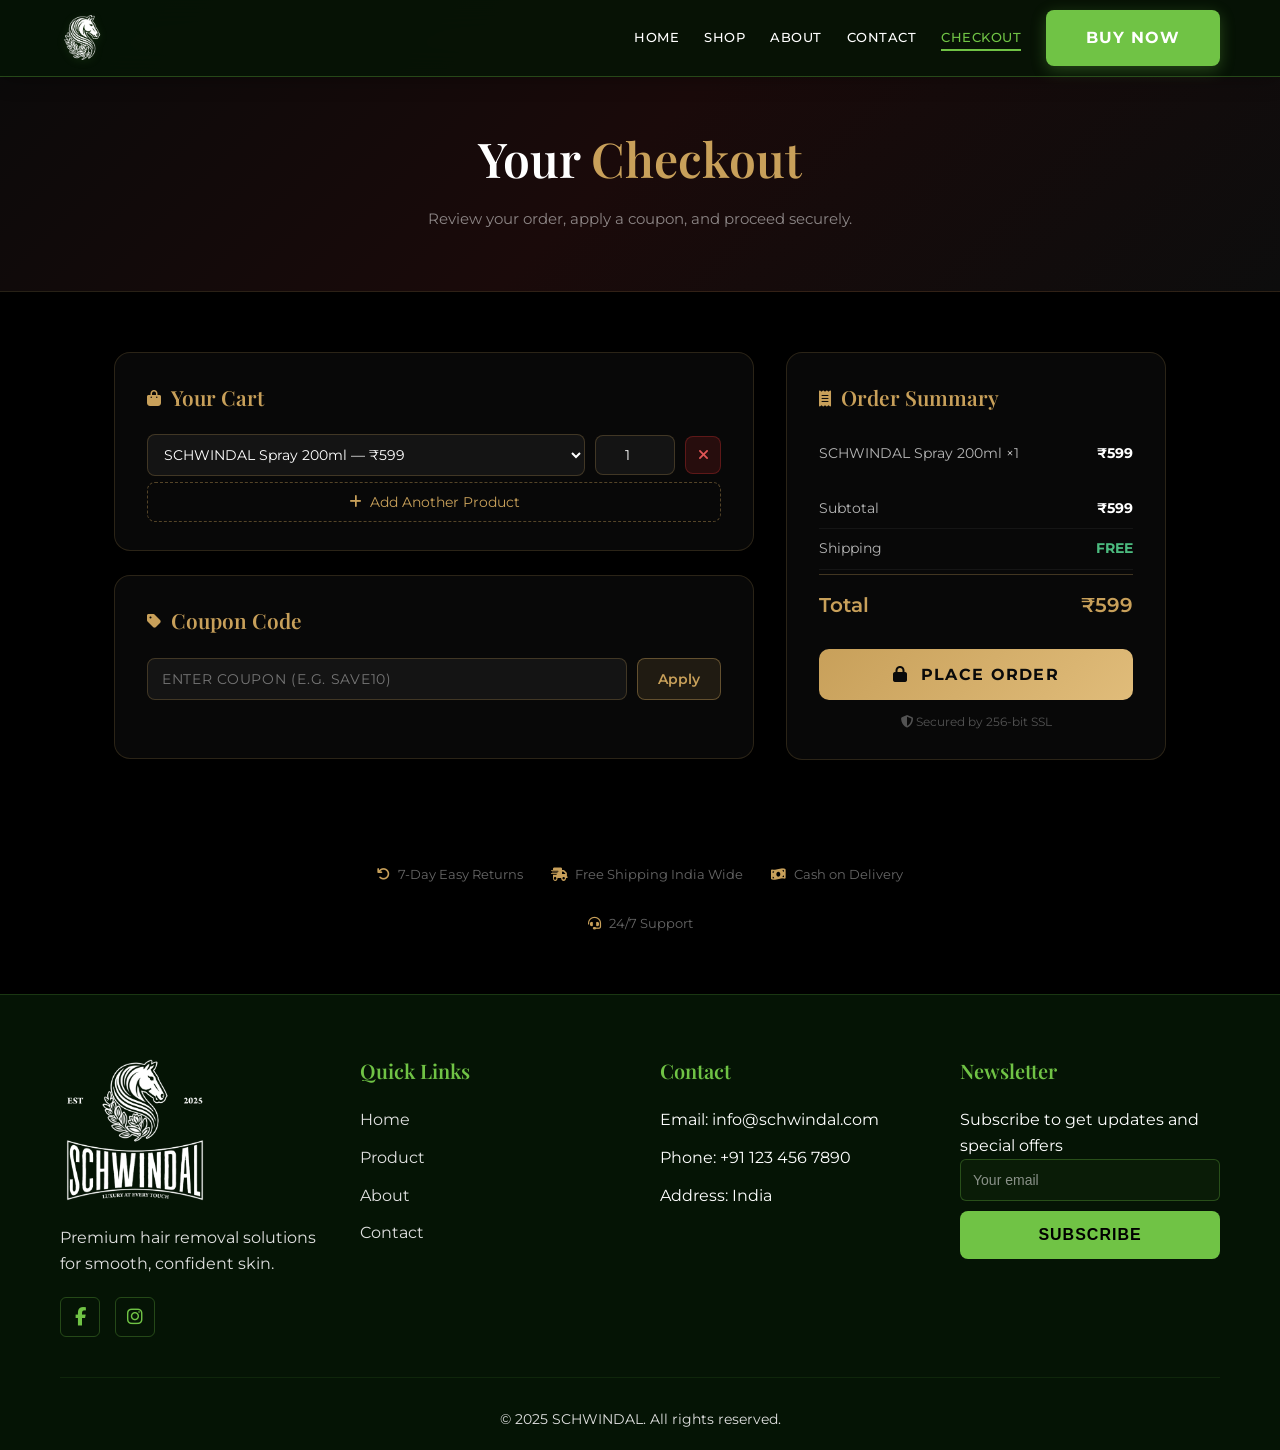
<file: checkout.html>
<!DOCTYPE html>
<html lang="en">
<head>
    <meta charset="UTF-8">
    <meta name="viewport" content="width=device-width, initial-scale=1.0">
    <title>SCHWINDAL | Checkout</title>
    <meta name="description" content="Complete your SCHWINDAL order securely. Review your cart, apply coupons, and place your order.">
    <link rel="preconnect" href="https://fonts.googleapis.com">
    <link rel="preconnect" href="https://fonts.gstatic.com" crossorigin>
    <link href="https://fonts.googleapis.com/css2?family=Playfair+Display:wght@400;600;700&family=Montserrat:wght@300;400;500;600;700&display=swap" rel="stylesheet">
    <link rel="stylesheet" href="https://cdnjs.cloudflare.com/ajax/libs/font-awesome/6.4.0/css/all.min.css">
    <link rel="stylesheet" href="styles.css">
    <style>
        /* ── Checkout Page Styles ── */
        .checkout-hero {
            background: linear-gradient(135deg, #0a0a0a 0%, #1a0a0a 50%, #0d0d0d 100%);
            padding: 120px 0 60px;
            text-align: center;
            border-bottom: 1px solid rgba(200,160,90,0.15);
        }
        .checkout-hero h1 {
            font-family: 'Playfair Display', serif;
            font-size: clamp(2rem, 4vw, 3rem);
            color: #fff;
            margin-bottom: 10px;
        }
        .checkout-hero h1 span { color: #c8a05a; }
        .checkout-hero p { color: rgba(255,255,255,0.5); font-size: 0.95rem; font-family: 'Montserrat', sans-serif; }

        .checkout-layout {
            display: grid;
            grid-template-columns: 1fr 380px;
            gap: 32px;
            max-width: 1100px;
            margin: 60px auto;
            padding: 0 24px;
        }
        @media (max-width: 860px) {
            .checkout-layout { grid-template-columns: 1fr; }
        }
        @media (max-width: 600px) {
            .checkout-hero { padding: 80px 15px 30px; }
            .checkout-hero h1 { font-size: 2rem; line-height: 1.2; }
            .checkout-layout { padding: 0 15px; margin: 15px auto; gap: 15px; }
            .co-card { padding: 20px 16px; margin-bottom: 12px; border-radius: 16px; }
            .co-card h2 { font-size: 1.15rem; margin-bottom: 15px; }
            .product-row { grid-template-columns: 1fr 65px 40px; gap: 8px; margin-bottom: 10px; }
            .product-row select, .product-row input[type="number"] { font-size: 0.85rem; padding: 12px 10px; height: 44px; border-radius: 10px; }
            .btn-remove { height: 44px; width: 40px; border-radius: 10px; }
            .btn-add-product { padding: 14px; font-size: 0.9rem; border-radius: 10px; margin-top: 10px; }
            .coupon-row { flex-direction: column; gap: 10px; }
            .coupon-row input { padding: 14px; font-size: 0.9rem; border-radius: 10px; text-align: center; }
            .btn-apply { width: 100%; padding: 14px; font-size: 0.95rem; border-radius: 10px; }
            .summary-line { font-size: 0.9rem; padding: 10px 0; }
            .summary-line.total { font-size: 1.1rem; padding-top: 16px; margin-top: 8px; }
            .btn-checkout { padding: 16px; font-size: 1rem; border-radius: 12px; margin-top: 24px; box-shadow: 0 4px 15px rgba(200,160,90,0.2); }
            .checkout-trust { padding: 25px 15px 40px; gap: 16px; flex-direction: column; align-items: flex-start; background: rgba(255,255,255,0.02); border-radius: 16px; margin: 0 15px 40px; }
            .trust-item { font-size: 0.9rem; gap: 12px; width: 100%; }
            .confirm-actions { flex-direction: column; gap: 12px; }
            .confirm-header { flex-direction: column; text-align: center; margin-bottom: 24px; }
            .confirm-icon { width: 60px; height: 60px; font-size: 1.5rem; margin: 0 auto; }
            .btn-amazon, .btn-new-order { width: 100%; justify-content: center; padding: 16px; border-radius: 12px; font-size: 0.95rem; }
        }

        /* ── Cards ── */
        .co-card {
            background: rgba(255,255,255,0.03);
            border: 1px solid rgba(200,160,90,0.18);
            border-radius: 16px;
            padding: 28px 32px;
            margin-bottom: 24px;
            backdrop-filter: blur(6px);
        }
        .co-card h2 {
            font-family: 'Playfair Display', serif;
            font-size: 1.3rem;
            color: #c8a05a;
            margin-bottom: 20px;
            display: flex;
            align-items: center;
            gap: 10px;
        }
        .co-card h2 i { font-size: 1rem; }

        /* ── Product Builder ── */
        .product-builder { display: flex; flex-direction: column; gap: 14px; }
        .product-row {
            display: grid;
            grid-template-columns: 1fr 80px 36px;
            gap: 10px;
            align-items: center;
        }
        .product-row select,
        .product-row input[type="number"] {
            background: rgba(255,255,255,0.05);
            border: 1px solid rgba(200,160,90,0.25);
            border-radius: 8px;
            color: #fff;
            font-family: 'Montserrat', sans-serif;
            font-size: 0.88rem;
            padding: 10px 12px;
            outline: none;
            transition: border-color .25s;
        }
        .product-row select:focus,
        .product-row input[type="number"]:focus { border-color: #c8a05a; }
        .product-row input[type="number"] { text-align: center; }
        .btn-remove {
            background: rgba(220,50,50,0.15);
            border: 1px solid rgba(220,50,50,0.3);
            border-radius: 8px;
            color: #e05555;
            cursor: pointer;
            font-size: 0.9rem;
            height: 38px;
            transition: background .2s;
        }
        .btn-remove:hover { background: rgba(220,50,50,0.3); }

        .btn-add-product {
            background: transparent;
            border: 1px dashed rgba(200,160,90,0.4);
            border-radius: 8px;
            color: #c8a05a;
            cursor: pointer;
            font-family: 'Montserrat', sans-serif;
            font-size: 0.88rem;
            padding: 10px;
            width: 100%;
            transition: background .2s;
            margin-top: 6px;
        }
        .btn-add-product:hover { background: rgba(200,160,90,0.08); }

        /* ── Coupon ── */
        .coupon-row { display: flex; gap: 10px; }
        .coupon-row input {
            flex: 1;
            background: rgba(255,255,255,0.05);
            border: 1px solid rgba(200,160,90,0.25);
            border-radius: 8px;
            color: #fff;
            font-family: 'Montserrat', sans-serif;
            font-size: 0.9rem;
            padding: 11px 14px;
            outline: none;
            text-transform: uppercase;
            letter-spacing: 0.05em;
            transition: border-color .25s;
        }
        .coupon-row input:focus { border-color: #c8a05a; }
        .btn-apply {
            background: rgba(200,160,90,0.12);
            border: 1px solid rgba(200,160,90,0.4);
            border-radius: 8px;
            color: #c8a05a;
            cursor: pointer;
            font-family: 'Montserrat', sans-serif;
            font-size: 0.88rem;
            font-weight: 600;
            padding: 11px 20px;
            transition: background .2s, transform .15s;
            white-space: nowrap;
        }
        .btn-apply:hover { background: rgba(200,160,90,0.22); transform: translateY(-1px); }
        .coupon-status {
            margin-top: 10px;
            font-family: 'Montserrat', sans-serif;
            font-size: 0.85rem;
            min-height: 20px;
            transition: all .3s;
        }
        .coupon-status.valid { color: #4cbb7f; }
        .coupon-status.invalid { color: #e05555; }

        /* ── Order Summary ── */
        .summary-card { position: sticky; top: 100px; }
        .summary-line {
            display: flex;
            justify-content: space-between;
            align-items: center;
            font-family: 'Montserrat', sans-serif;
            font-size: 0.9rem;
            color: rgba(255,255,255,0.7);
            padding: 8px 0;
            border-bottom: 1px solid rgba(255,255,255,0.05);
        }
        .summary-line:last-of-type { border-bottom: none; }
        .summary-line strong { color: #fff; }
        .summary-line.total {
            font-size: 1.1rem;
            color: #fff;
            font-weight: 600;
            padding-top: 14px;
            margin-top: 4px;
            border-top: 1px solid rgba(200,160,90,0.3);
        }
        .summary-line.total span { color: #c8a05a; font-size: 1.25rem; }
        .summary-line.discount span { color: #4cbb7f; }

        .summary-items {
            display: flex;
            flex-direction: column;
            gap: 0;
            margin-bottom: 16px;
        }
        .summary-empty {
            text-align: center;
            color: rgba(255,255,255,0.3);
            font-family: 'Montserrat', sans-serif;
            font-size: 0.88rem;
            padding: 20px 0;
        }

        /* ── Checkout Button ── */
        .btn-checkout {
            display: block;
            width: 100%;
            background: linear-gradient(135deg, #c8a05a, #e0bc7a);
            border: none;
            border-radius: 10px;
            color: #0a0a0a;
            cursor: pointer;
            font-family: 'Montserrat', sans-serif;
            font-size: 1rem;
            font-weight: 700;
            letter-spacing: 0.08em;
            padding: 16px;
            margin-top: 20px;
            text-align: center;
            text-transform: uppercase;
            transition: transform .2s, box-shadow .2s;
            text-decoration: none;
        }
        .btn-checkout:hover {
            transform: translateY(-2px);
            box-shadow: 0 8px 28px rgba(200,160,90,0.35);
        }
        .btn-checkout:disabled {
            opacity: 0.4;
            cursor: not-allowed;
            transform: none;
            box-shadow: none;
        }

        /* ── Order Confirmation Panel ── */
        #checkoutResult {
            display: none;
            background: rgba(76,187,127,0.06);
            border: 1px solid rgba(76,187,127,0.25);
            border-radius: 16px;
            padding: 28px 32px;
            margin-top: 24px;
            animation: fadeSlideUp .4s ease both;
        }
        @keyframes fadeSlideUp {
            from { opacity: 0; transform: translateY(16px); }
            to   { opacity: 1; transform: translateY(0); }
        }
        .confirm-header {
            display: flex;
            align-items: center;
            gap: 14px;
            margin-bottom: 22px;
        }
        .confirm-icon {
            width: 48px; height: 48px;
            background: rgba(76,187,127,0.15);
            border-radius: 50%;
            display: flex; align-items: center; justify-content: center;
            font-size: 1.3rem; color: #4cbb7f; flex-shrink: 0;
        }
        .confirm-header h3 {
            font-family: 'Playfair Display', serif;
            color: #fff;
            font-size: 1.25rem;
            margin: 0 0 4px;
        }
        .confirm-header p {
            font-family: 'Montserrat', sans-serif;
            font-size: 0.82rem;
            color: rgba(255,255,255,0.4);
            margin: 0;
        }
        .confirm-items { display: flex; flex-direction: column; gap: 0; margin-bottom: 18px; }
        .confirm-item {
            display: flex;
            justify-content: space-between;
            align-items: center;
            font-family: 'Montserrat', sans-serif;
            font-size: 0.88rem;
            color: rgba(255,255,255,0.75);
            padding: 10px 0;
            border-bottom: 1px solid rgba(255,255,255,0.05);
        }
        .confirm-item:last-child { border-bottom: none; }
        .confirm-item .ci-name { display: flex; align-items: center; gap: 8px; }
        .ci-qty-badge {
            background: rgba(200,160,90,0.15);
            border: 1px solid rgba(200,160,90,0.3);
            border-radius: 4px;
            color: #c8a05a;
            font-size: 0.75rem;
            font-weight: 600;
            padding: 2px 7px;
        }
        .confirm-item strong { color: #fff; }
        .confirm-divider { border: none; border-top: 1px solid rgba(200,160,90,0.2); margin: 16px 0; }
        .confirm-coupon {
            display: flex;
            align-items: center;
            gap: 8px;
            font-family: 'Montserrat', sans-serif;
            font-size: 0.85rem;
            color: #4cbb7f;
            margin-bottom: 8px;
        }
        .confirm-coupon i { font-size: 0.9rem; }
        .confirm-no-coupon {
            font-family: 'Montserrat', sans-serif;
            font-size: 0.82rem;
            color: rgba(255,255,255,0.3);
            margin-bottom: 8px;
        }
        .confirm-total-row {
            display: flex;
            justify-content: space-between;
            font-family: 'Montserrat', sans-serif;
            font-size: 1rem;
            font-weight: 700;
            color: #fff;
            margin-top: 8px;
        }
        .confirm-total-row span:last-child { color: #c8a05a; font-size: 1.15rem; }
        .confirm-actions { margin-top: 20px; display: flex; gap: 12px; flex-wrap: wrap; }
        .btn-amazon {
            flex: 1;
            display: flex; align-items: center; justify-content: center; gap: 8px;
            background: linear-gradient(135deg, #c8a05a, #e0bc7a);
            border: none; border-radius: 10px;
            color: #0a0a0a; cursor: pointer;
            font-family: 'Montserrat', sans-serif;
            font-size: 0.9rem; font-weight: 700;
            letter-spacing: 0.06em; padding: 14px;
            text-decoration: none; text-transform: uppercase;
            transition: transform .2s, box-shadow .2s;
        }
        .btn-amazon:hover { transform: translateY(-2px); box-shadow: 0 8px 24px rgba(200,160,90,0.3); }
        .btn-new-order {
            background: rgba(255,255,255,0.05);
            border: 1px solid rgba(255,255,255,0.12);
            border-radius: 10px;
            color: rgba(255,255,255,0.6);
            cursor: pointer;
            font-family: 'Montserrat', sans-serif;
            font-size: 0.85rem; padding: 14px 20px;
            transition: background .2s;
        }
        .btn-new-order:hover { background: rgba(255,255,255,0.1); }

        /* ── Trust strip ── */
        .checkout-trust {
            display: flex;
            justify-content: center;
            gap: 28px;
            flex-wrap: wrap;
            padding: 20px 24px 60px;
            max-width: 700px;
            margin: 0 auto;
        }
        .trust-item {
            display: flex;
            align-items: center;
            gap: 8px;
            font-family: 'Montserrat', sans-serif;
            font-size: 0.82rem;
            color: rgba(255,255,255,0.4);
        }
        .trust-item i { color: #c8a05a; }
    </style>
</head>
<body>

    <!-- Navbar -->
    <div id="navbar-placeholder"></div>

    <!-- Hero -->
    <section class="checkout-hero">
        <div class="container">
            <h1>Your <span>Checkout</span></h1>
            <p>Review your order, apply a coupon, and proceed securely.</p>
        </div>
    </section>

    <!-- Main Layout -->
    <div class="checkout-layout">

        <!-- LEFT: Cart Builder + Coupon -->
        <div>
            <!-- Product Selection -->
            <div class="co-card">
                <h2><i class="fas fa-shopping-bag"></i> Your Cart</h2>
                <div class="product-builder" id="productBuilder">
                    <!-- Rows injected by JS -->
                </div>
                <button class="btn-add-product" id="btnAddProduct">
                    <i class="fas fa-plus"></i> &nbsp;Add Another Product
                </button>
            </div>

            <!-- Coupon -->
            <div class="co-card">
                <h2><i class="fas fa-tag"></i> Coupon Code</h2>
                <div class="coupon-row">
                    <input type="text" id="couponInput" placeholder="Enter coupon (e.g. SAVE10)" maxlength="20">
                    <button class="btn-apply" id="btnApplyCoupon">Apply</button>
                </div>
                <div class="coupon-status" id="couponStatus"></div>
            </div>

            <!-- Order Confirmation Panel (user-facing) -->
            <div id="checkoutResult">
                <div class="confirm-header">
                    <div class="confirm-icon"><i class="fas fa-check"></i></div>
                    <div>
                        <h3>Order Placed Successfully!</h3>
                        <p>Thank you for choosing SCHWINDAL. Here's your order summary.</p>
                    </div>
                </div>
                <div class="confirm-items" id="confirmItems"></div>
                <hr class="confirm-divider">
                <div id="confirmCoupon"></div>
                <div class="confirm-total-row">
                    <span>Total Payable</span>
                    <span id="confirmTotal">₹0</span>
                </div>
                <div class="confirm-actions">
                    <a href="https://amzn.to/4qSyfJk" target="_blank" rel="noopener noreferrer" class="btn-amazon">
                        <i class="fab fa-amazon"></i> Complete on Amazon
                    </a>
                    <button class="btn-new-order" id="btnNewOrder">
                        <i class="fas fa-redo"></i> New Order
                    </button>
                </div>
            </div>
        </div>

        <!-- RIGHT: Order Summary -->
        <div>
            <div class="co-card summary-card">
                <h2><i class="fas fa-receipt"></i> Order Summary</h2>
                <div class="summary-items" id="summaryItems">
                    <div class="summary-empty" id="summaryEmpty">No items added yet.</div>
                </div>
                <div id="summaryTotals" style="display:none;">
                    <div class="summary-line">
                        <span>Subtotal</span>
                        <strong id="subtotalDisplay">₹0</strong>
                    </div>
                    <div class="summary-line discount" id="discountLine" style="display:none;">
                        <span>Coupon Discount</span>
                        <span id="discountDisplay">-₹0</span>
                    </div>
                    <div class="summary-line">
                        <span>Shipping</span>
                        <strong style="color:#4cbb7f;">FREE</strong>
                    </div>
                    <div class="summary-line total">
                        <span>Total</span>
                        <span id="totalDisplay">₹0</span>
                    </div>
                </div>
                <button class="btn-checkout" id="btnCheckout" disabled>
                    <i class="fas fa-lock"></i> &nbsp;Place Order
                </button>
                <p style="text-align:center; color:rgba(255,255,255,0.3); font-family:'Montserrat',sans-serif; font-size:0.78rem; margin-top:12px;">
                    <i class="fas fa-shield-alt"></i> Secured by 256-bit SSL
                </p>
            </div>
        </div>
    </div>

    <!-- Trust Strip -->
    <div class="checkout-trust">
        <div class="trust-item"><i class="fas fa-undo"></i> 7-Day Easy Returns</div>
        <div class="trust-item"><i class="fas fa-shipping-fast"></i> Free Shipping India Wide</div>
        <div class="trust-item"><i class="fas fa-money-bill-wave"></i> Cash on Delivery</div>
        <div class="trust-item"><i class="fas fa-headset"></i> 24/7 Support</div>
    </div>

    <!-- Footer -->
    <div id="footer-placeholder"></div>

    <script src="components/loader.js"></script>
    <script>
        // ─────────────────────────────────────────────
        // PRODUCT CATALOGUE  (extend as needed)
        // ─────────────────────────────────────────────
        const CATALOGUE = {
            "SCHWINDAL-200ML": { name: "SCHWINDAL Spray 200ml", price: 599 },
            "SCHWINDAL-400ML": { name: "SCHWINDAL Spray 400ml", price: 999 },
            "SCHWINDAL-BUNDLE": { name: "SCHWINDAL Bundle (x3)", price: 1499 },
        };

        // ─────────────────────────────────────────────
        // VALID COUPONS  (mirrors server-side map)
        // ─────────────────────────────────────────────
        const COUPONS = {
            "SAVE10":  { type: "percent", value: 10,  label: "10% off" },
            "FLAT100": { type: "flat",    value: 100, label: "₹100 off" },
            "WELCOME": { type: "percent", value: 15,  label: "15% off" },
        };

        // ─────────────────────────────────────────────
        // STATE
        // ─────────────────────────────────────────────
        let appliedCoupon = null;   // null | { code, type, value, label }
        let rows = [];              // [{ id, qty }]

        // ─────────────────────────────────────────────
        // CHECKOUT LOGIC  (mirrors CheckoutController)
        // Replicates:  Map<String,Integer> productQuantities
        //              result.put("products", productQuantities)
        //              result.put("coupon", coupon != null ? coupon : "No coupon applied")
        // ─────────────────────────────────────────────
        function runCheckout() {
            // ── Mirror CheckoutController logic ──
            // productQuantities: Map<String, Integer>
            const productQuantities = {};
            rows.forEach(r => {
                if (r.id && r.qty > 0)
                    productQuantities[r.id] = (productQuantities[r.id] || 0) + r.qty;
            });
            if (!Object.keys(productQuantities).length) return;

            const couponCode = appliedCoupon ? appliedCoupon.code : null;
            // result.put("coupon", coupon != null ? coupon : "No coupon applied")
            const couponLabel = couponCode !== null ? couponCode : "No coupon applied";

            // ── Render user-friendly confirmation ──
            const confirmItems = document.getElementById("confirmItems");
            confirmItems.innerHTML = "";
            let subtotal = 0;
            Object.entries(productQuantities).forEach(([pid, qty]) => {
                const item = CATALOGUE[pid];
                if (!item) return;
                const sub = item.price * qty;
                subtotal += sub;
                confirmItems.innerHTML += `
                    <div class="confirm-item">
                        <div class="ci-name">
                            <span class="ci-qty-badge">×${qty}</span>
                            <span>${item.name}</span>
                        </div>
                        <strong>₹${sub.toLocaleString('en-IN')}</strong>
                    </div>`;
            });

            // Coupon display
            let discount = 0;
            const couponEl = document.getElementById("confirmCoupon");
            if (appliedCoupon) {
                discount = appliedCoupon.type === "percent"
                    ? Math.round(subtotal * appliedCoupon.value / 100)
                    : Math.min(appliedCoupon.value, subtotal);
                couponEl.innerHTML = `
                    <div class="confirm-coupon">
                        <i class="fas fa-tag"></i>
                        Coupon <strong style="margin:0 4px;">${couponLabel}</strong> applied
                        &mdash; you saved ₹${discount.toLocaleString('en-IN')}!
                    </div>`;
            } else {
                couponEl.innerHTML = `<div class="confirm-no-coupon"><i class="fas fa-tag"></i> No coupon applied.</div>`;
            }

            document.getElementById("confirmTotal").textContent =
                "₹" + (subtotal - discount).toLocaleString('en-IN');

            const panel = document.getElementById("checkoutResult");
            panel.style.display = "block";
        }

        // ─────────────────────────────────────────────
        // BUILD A PRODUCT ROW
        // ─────────────────────────────────────────────
        function createProductRow() {
            const idx = rows.length;
            rows.push({ id: Object.keys(CATALOGUE)[0], qty: 1 });

            const div = document.createElement("div");
            div.className = "product-row";
            div.dataset.idx = idx;

            // Select
            const sel = document.createElement("select");
            Object.entries(CATALOGUE).forEach(([pid, item]) => {
                const opt = document.createElement("option");
                opt.value = pid;
                opt.textContent = item.name + " — ₹" + item.price;
                sel.appendChild(opt);
            });
            sel.value = rows[idx].id;
            sel.addEventListener("change", () => { rows[idx].id = sel.value; refreshSummary(); });

            // Qty
            const qty = document.createElement("input");
            qty.type = "number";
            qty.min = 1;
            qty.max = 20;
            qty.value = 1;
            qty.addEventListener("input", () => {
                rows[idx].qty = Math.max(1, parseInt(qty.value) || 1);
                qty.value = rows[idx].qty;
                refreshSummary();
            });

            // Remove
            const rm = document.createElement("button");
            rm.className = "btn-remove";
            rm.innerHTML = '<i class="fas fa-times"></i>';
            rm.title = "Remove";
            rm.addEventListener("click", () => {
                rows.splice(idx, 1);
                div.remove();
                // Re-index remaining rows
                document.querySelectorAll(".product-row").forEach((el, i) => { el.dataset.idx = i; });
                refreshSummary();
            });

            div.appendChild(sel);
            div.appendChild(qty);
            div.appendChild(rm);
            document.getElementById("productBuilder").appendChild(div);
            refreshSummary();
        }

        // ─────────────────────────────────────────────
        // REFRESH ORDER SUMMARY SIDEBAR
        // ─────────────────────────────────────────────
        function refreshSummary() {
            // Rebuild rows array from DOM (handles removals correctly)
            rows = [];
            document.querySelectorAll(".product-row").forEach(el => {
                const sel = el.querySelector("select");
                const qty = el.querySelector("input[type='number']");
                if (sel && qty) rows.push({ id: sel.value, qty: parseInt(qty.value) || 1 });
            });

            const summaryItems = document.getElementById("summaryItems");
            const summaryEmpty = document.getElementById("summaryEmpty");
            const summaryTotals = document.getElementById("summaryTotals");
            const btnCheckout = document.getElementById("btnCheckout");

            // Aggregate
            const agg = {};
            rows.forEach(r => {
                if (!r.id || r.qty < 1) return;
                agg[r.id] = (agg[r.id] || 0) + r.qty;
            });

            const hasItems = Object.keys(agg).length > 0;

            // Render summary lines
            summaryItems.innerHTML = "";
            let subtotal = 0;
            if (hasItems) {
                summaryEmpty && summaryEmpty.remove();
                Object.entries(agg).forEach(([pid, qty]) => {
                    const item = CATALOGUE[pid];
                    if (!item) return;
                    const sub = item.price * qty;
                    subtotal += sub;
                    const line = document.createElement("div");
                    line.className = "summary-line";
                    line.innerHTML = `<span>${item.name} ×${qty}</span><strong>₹${sub.toLocaleString('en-IN')}</strong>`;
                    summaryItems.appendChild(line);
                });
            } else {
                const empty = document.createElement("div");
                empty.className = "summary-empty";
                empty.id = "summaryEmpty";
                empty.textContent = "No items added yet.";
                summaryItems.appendChild(empty);
            }

            summaryTotals.style.display = hasItems ? "block" : "none";
            btnCheckout.disabled = !hasItems;

            // Discount
            let discount = 0;
            if (appliedCoupon && hasItems) {
                if (appliedCoupon.type === "percent") {
                    discount = Math.round(subtotal * appliedCoupon.value / 100);
                } else {
                    discount = Math.min(appliedCoupon.value, subtotal);
                }
            }
            const discountLine = document.getElementById("discountLine");
            discountLine.style.display = discount > 0 ? "flex" : "none";
            document.getElementById("discountDisplay").textContent = "-₹" + discount.toLocaleString('en-IN');
            document.getElementById("subtotalDisplay").textContent = "₹" + subtotal.toLocaleString('en-IN');
            document.getElementById("totalDisplay").textContent = "₹" + (subtotal - discount).toLocaleString('en-IN');
        }

        // ─────────────────────────────────────────────
        // COUPON LOGIC
        // ─────────────────────────────────────────────
        document.getElementById("btnApplyCoupon").addEventListener("click", () => {
            const code = document.getElementById("couponInput").value.trim().toUpperCase();
            const statusEl = document.getElementById("couponStatus");

            if (!code) {
                appliedCoupon = null;
                statusEl.className = "coupon-status";
                statusEl.textContent = "";
                refreshSummary();
                return;
            }

            if (COUPONS[code]) {
                appliedCoupon = { code, ...COUPONS[code] };
                statusEl.className = "coupon-status valid";
                statusEl.innerHTML = `<i class="fas fa-check-circle"></i> Coupon "${code}" applied — ${COUPONS[code].label}!`;
            } else {
                appliedCoupon = null;
                statusEl.className = "coupon-status invalid";
                statusEl.innerHTML = `<i class="fas fa-times-circle"></i> Invalid coupon code.`;
            }
            refreshSummary();
        });

        // ─────────────────────────────────────────────
        // PLACE ORDER BUTTON  → runs checkout()
        // ─────────────────────────────────────────────
        document.getElementById("btnCheckout").addEventListener("click", () => {
            runCheckout();
            setTimeout(() => {
                document.getElementById("checkoutResult").scrollIntoView({ behavior: "smooth", block: "start" });
            }, 50);
        });

        // New Order — reset the page
        document.addEventListener("click", e => {
            if (e.target.closest("#btnNewOrder")) {
                document.getElementById("checkoutResult").style.display = "none";
                document.getElementById("productBuilder").innerHTML = "";
                document.getElementById("couponInput").value = "";
                document.getElementById("couponStatus").textContent = "";
                appliedCoupon = null;
                rows = [];
                createProductRow();
                window.scrollTo({ top: 0, behavior: "smooth" });
            }
        });

        // ─────────────────────────────────────────────
        // ADD PRODUCT BUTTON
        // ─────────────────────────────────────────────
        document.getElementById("btnAddProduct").addEventListener("click", createProductRow);

        // ─────────────────────────────────────────────
        // INIT — add first row on page load
        // ─────────────────────────────────────────────
        createProductRow();
    </script>
</body>
</html>
</file>
<file: styles.css>
* {
    margin: 0;
    padding: 0;
    box-sizing: border-box;
}

.noise-overlay {
    position: fixed;
    top: 0;
    left: 0;
    width: 100%;
    height: 100%;
    background-image: url('noise.png');
    /* If we had one, otherwise a SVG data URI */
    background: url("data:image/svg+xml,%3Csvg viewBox='0 0 400 400' xmlns='http://www.w3.org/2000/svg'%3%3Ffilter id='noiseFilter'%3E%3CfeTurbulence type='fractalNoise' baseFrequency='0.6' numOctaves='3' stitchTiles='stitch'/%3E%3C/feTurbulence%3E%3Crect width='100%25' height='100%25' filter='url(%23noiseFilter)'/%3E%3C/svg%3E");
    opacity: 0.05;
    pointer-events: none;
    z-index: 9999;
}

:root {
    --primary-green: #70c345;
    --primary-green-dark: #5aa335;
    --primary-green-light: #8dd066;
    --dark-green: #0a1f0a;
    --darker-green: #051405;
    --black: #000000;
    --white: #ffffff;
    --text-gray: #e0e0e0;
}

body {
    font-family: 'Montserrat', sans-serif;
    background: var(--black);
    color: var(--white);
    overflow-x: hidden;
    font-size: 16px;
    line-height: 1.6;
    -webkit-font-smoothing: antialiased;
    -moz-osx-font-smoothing: grayscale;
}

h1,
h2,
h3,
h4,
h5,
h6 {
    font-family: 'Playfair Display', serif;
    font-weight: 600;
}

.container {
    max-width: 1200px;
    margin: 0 auto;
    padding: 0 20px;
}

/* Header */
.header {
    position: fixed;
    top: 0;
    left: 0;
    right: 0;
    z-index: 1000;
    background: rgba(5, 20, 5, 0.85);
    backdrop-filter: blur(15px);
    -webkit-backdrop-filter: blur(15px);
    padding: 10px 0;
    border-bottom: 1px solid rgba(112, 195, 69, 0.3);
    box-shadow: 0 2px 20px rgba(0, 0, 0, 0.3);
    transition: all 0.3s ease;
}

.header .container {
    display: flex;
    justify-content: space-between;
    align-items: center;
}

.logo {
    display: flex;
    align-items: center;
    gap: 12px;
    text-decoration: none;
    transition: all 0.3s ease;
    cursor: pointer;
}

.logo:hover {
    transform: translateY(-2px);
}

.logo-icon {
    height: 45px;
    width: auto;
    object-fit: contain;
    transition: all 0.3s ease;
    filter: drop-shadow(0 2px 4px rgba(112, 195, 69, 0.2));
}

.logo:hover .logo-icon {
    filter: drop-shadow(0 4px 8px rgba(112, 195, 69, 0.4));
    transform: scale(1.05);
}

.logo-brand {
    height: 35px;
    width: auto;
    object-fit: contain;
    transition: all 0.3s ease;
}

.logo:hover .logo-brand {
    transform: scale(1.02);
}

/* .logo-text {
    font-size: 20px;
    font-weight: 700;
    color: var(--primary-green);
    letter-spacing: 2px;
    text-transform: uppercase;
    font-family: 'Playfair Display', serif;
}

.logo-est {
    font-size: 10px;
    color: var(--white);
    opacity: 0.8;
} */

.nav {
    display: flex;
    gap: 25px;
    align-items: center;
}

.nav-link {
    color: var(--white);
    text-decoration: none;
    font-size: 13px;
    font-weight: 500;
    transition: all 0.3s ease;
    position: relative;
    padding: 3px 0;
    text-transform: uppercase;
    letter-spacing: 0.5px;
}

.nav-link::before {
    content: '';
    position: absolute;
    bottom: 0;
    left: 50%;
    width: 0;
    height: 2px;
    background: var(--primary-green);
    transition: all 0.3s ease;
    transform: translateX(-50%);
}

.nav-link:hover::before,
.nav-link.active::before {
    width: 100%;
}

.nav-link:hover,
.nav-link.active {
    color: var(--primary-green);
}

.btn-nav {
    padding: 8px 20px;
    font-size: 12px;
    background: var(--primary-green);
    color: var(--white);
    text-decoration: none;
    border-radius: 6px;
    font-weight: 600;
    transition: all 0.3s ease;
    text-transform: uppercase;
    letter-spacing: 0.5px;
    box-shadow: 0 4px 15px rgba(112, 195, 69, 0.3);
    border: 2px solid transparent;
}

.btn-nav:hover {
    background: var(--primary-green-dark);
    transform: translateY(-2px);
    box-shadow: 0 6px 20px rgba(112, 195, 69, 0.4);
    border-color: var(--primary-green-light);
}

.mobile-menu-toggle {
    display: none;
}

/* Hero Section */
.hero {
    position: relative;
    min-height: 100vh;
    display: flex;
    align-items: center;
    justify-content: center;
    overflow: hidden;
    padding-top: 60px;
}

.hero-background {
    position: absolute;
    top: 0;
    left: 0;
    width: 100%;
    height: 100%;
    background: linear-gradient(135deg, var(--darker-green) 0%, var(--dark-green) 50%, var(--black) 100%);
    z-index: -2;
}

.hero-background::before {
    content: '';
    position: absolute;
    top: 0;
    left: 0;
    width: 100%;
    height: 100%;
    background-image: url('bg.gif');
    background-size: cover;
    background-position: center;
    background-repeat: no-repeat;
    opacity: 0.4;
    z-index: -1;
}

.hero-content {
    width: 100%;
    max-width: 1400px;
    margin: 0 auto;
    padding: 0 40px;
    display: flex;
    align-items: center;
    justify-content: flex-start;
    gap: 120px;
    position: relative;
    min-height: 100vh;
}

/* Bottle Container - Initial State (Centered on Screen) */
.bottle-container {
    position: absolute;
    left: 50%;
    top: 50%;
    transform: translate(-50%, -50%);
    z-index: 10;
    width: auto;
    transition: all 2.5s cubic-bezier(0.25, 0.46, 0.45, 0.94);
    opacity: 1;
    will-change: transform, left;
}

/* Bottle moves to right side */
.bottle-container.animate {
    position: absolute;
    left: 65%;
    top: 50%;
    transform: translate(-50%, -50%);
    z-index: 10;
}

.bottle-image {
    max-width: 700px;
    width: 140%;
    height: auto;
    filter: drop-shadow(0 20px 80px rgba(112, 195, 69, 0.4));
    transition: all 0.5s cubic-bezier(0.175, 0.885, 0.32, 1.275);
}

.bottle-container.animate .bottle-image {
    filter: drop-shadow(0 40px 100px rgba(112, 195, 69, 0.7));
    animation: float 4s ease-in-out infinite;
}

@keyframes float {

    0%,
    100% {
        transform: translateY(0px);
    }

    50% {
        transform: translateY(-15px);
    }
}

/* Product Details - Start from Center, Move to Left */
.product-details {
    position: absolute;
    left: 50%;
    top: 50%;
    transform: translate(-50%, -50%);
    opacity: 0;
    z-index: 5;
    max-width: 600px;
    width: 100%;
    transition: all 2.5s cubic-bezier(0.25, 0.46, 0.45, 0.94);
    pointer-events: none;
    will-change: transform, left, opacity;
}

/* Details move to left side */
.product-details.animate {
    position: absolute;
    left: 10%;
    top: 50%;
    transform: translate(0, -50%);
    opacity: 1;
    pointer-events: all;
}

.product-tag {
    display: inline-block;
    background: var(--primary-green);
    color: var(--black);
    padding: 8px 20px;
    border-radius: 30px;
    font-size: 10.5px;
    font-weight: bold;
    letter-spacing: 1px;
    margin-bottom: 20px;
    text-transform: uppercase;
}

.product-title {
    font-size: 52px;
    font-weight: 700;
    line-height: 1.2;
    margin-bottom: 20px;
    margin-top: 30px;
    color: var(--white);
    font-family: 'Playfair Display', serif;
}

.product-title .highlight {
    color: var(--primary-green);
}

.product-description {
    font-size: 15px;
    line-height: 1.7;
    color: var(--text-gray);
    margin-bottom: 30px;
    font-weight: 300;
}

.product-features {
    list-style: none;
    margin-bottom: 30px;
}

.product-features li {
    display: flex;
    align-items: center;
    gap: 12px;
    margin-bottom: 15px;
    font-size: 14px;
    color: var(--white);
    font-weight: 400;
}

.feature-icon {
    width: 24px;
    height: 24px;
    border-radius: 50%;
    background: var(--primary-green);
    color: var(--black);
    display: flex;
    align-items: center;
    justify-content: center;
    font-weight: bold;
    font-size: 14px;
    flex-shrink: 0;
}

.pricing {
    margin-bottom: 30px;
}

.price-container {
    display: flex;
    align-items: center;
    gap: 15px;
    margin-bottom: 8px;
}

.current-price {
    font-size: 48px;
    font-weight: bold;
    color: var(--white);
}

.original-price {
    font-size: 24px;
    color: var(--text-gray);
    text-decoration: line-through;
    opacity: 0.6;
}

.discount-badge {
    background: var(--primary-green);
    color: var(--black);
    padding: 6px 15px;
    border-radius: 20px;
    font-size: 14px;
    font-weight: bold;
}

.price-note {
    font-size: 13px;
    color: var(--text-gray);
    opacity: 0.8;
    font-weight: 300;
}

.cta-buttons {
    display: flex;
    gap: 15px;
    margin-bottom: 20px;
    flex-wrap: wrap;
    justify-content: flex-start;
}

.btn {
    padding: 15px 40px;
    font-size: 16px;
    font-weight: bold;
    border: none;
    border-radius: 8px;
    cursor: pointer;
    transition: all 0.3s;
    text-transform: uppercase;
    letter-spacing: 1px;
}

.btn-primary {
    background: var(--primary-green);
    color: var(--black);
}

.btn-primary:hover {
    background: var(--primary-green-dark);
    transform: translateY(-5px) scale(1.02);
    box-shadow: 0 20px 40px rgba(112, 195, 69, 0.5);
    color: var(--white);
}


.btn-secondary {
    background: transparent;
    color: var(--primary-green);
    border: 2px solid var(--primary-green);
}

.btn-secondary:hover {
    background: rgba(112, 195, 69, 0.1);
    transform: translateY(-2px);
}

.disclaimer {
    margin-top: 20px;
    font-size: 11px;
    color: var(--text-gray);
    opacity: 0.7;
    font-weight: 300;
}

/* Additional Sections */
.section {
    padding: 80px 0;
    background: var(--darker-green);
}

.section-title {
    font-size: 40px;
    text-align: center;
    margin-bottom: 50px;
    color: var(--white);
    font-family: 'Playfair Display', serif;
    font-weight: 600;
}

/* Page Hero (for About and Contact pages) */
.page-hero {
    min-height: 50vh;
    display: flex;
    align-items: center;
    justify-content: center;
    background: linear-gradient(135deg, var(--darker-green) 0%, var(--dark-green) 50%, var(--black) 100%);
    padding-top: 80px;
    position: relative;
    overflow: hidden;
}

.page-hero::before {
    content: '';
    position: absolute;
    top: 0;
    left: 0;
    width: 100%;
    height: 100%;
    background-image: url('bg.gif');
    background-size: cover;
    background-position: center;
    background-repeat: no-repeat;
    opacity: 0.3;
    z-index: -1;
}

.page-hero-content {
    text-align: center;
    z-index: 1;
}

.page-title {
    font-size: 56px;
    font-family: 'Playfair Display', serif;
    font-weight: 700;
    color: var(--white);
    margin-bottom: 15px;
}

.page-subtitle {
    font-size: 18px;
    color: var(--text-gray);
    font-weight: 300;
}

/* About Page Section */
.about-page-section {
    background: var(--black);
    padding: 80px 0;
}

.about-page-content {
    max-width: 1000px;
    margin: 0 auto;
}

.about-text-block {
    margin-bottom: 50px;
}

.about-heading {
    font-size: 32px;
    font-family: 'Playfair Display', serif;
    color: var(--primary-green);
    margin-bottom: 20px;
    font-weight: 600;
}

.about-paragraph {
    font-size: 15px;
    line-height: 1.8;
    color: var(--text-gray);
    margin-bottom: 20px;
    font-weight: 300;
}

.about-features-grid {
    display: grid;
    grid-template-columns: repeat(auto-fit, minmax(200px, 1fr));
    gap: 30px;
    margin-top: 60px;
}

.about-feature {
    text-align: center;
    padding: 30px 20px;
    background: rgba(112, 195, 69, 0.05);
    border-radius: 12px;
    border: 1px solid rgba(112, 195, 69, 0.2);
    transition: all 0.3s;
}

.about-feature:hover {
    transform: translateY(-5px);
    border-color: var(--primary-green);
    box-shadow: 0 10px 30px rgba(112, 195, 69, 0.2);
}

.about-feature-icon {
    font-size: 40px;
    margin-bottom: 15px;
}

.about-feature h3 {
    font-size: 18px;
    font-family: 'Playfair Display', serif;
    color: var(--primary-green);
    margin-bottom: 10px;
    font-weight: 600;
}

.about-feature p {
    font-size: 13px;
    color: var(--text-gray);
    font-weight: 300;
}

/* Contact Section */
.contact-section {
    background: var(--black);
    padding: 80px 0;
}

.contact-layout {
    display: grid;
    grid-template-columns: 1fr 1.2fr;
    gap: 60px;
    max-width: 1200px;
    margin: 0 auto;
}

.contact-info {
    padding-right: 40px;
}

.contact-heading {
    font-size: 32px;
    font-family: 'Playfair Display', serif;
    color: var(--primary-green);
    margin-bottom: 20px;
    font-weight: 600;
}

.contact-description {
    font-size: 15px;
    color: var(--text-gray);
    margin-bottom: 40px;
    line-height: 1.7;
    font-weight: 300;
}

.contact-details {
    margin-bottom: 40px;
}

.contact-item {
    display: flex;
    gap: 20px;
    margin-bottom: 30px;
    align-items: flex-start;
}

.contact-icon {
    font-size: 32px;
    width: 50px;
    height: 50px;
    display: flex;
    align-items: center;
    justify-content: center;
    background: rgba(112, 195, 69, 0.1);
    border-radius: 12px;
    flex-shrink: 0;
}

.contact-text h3 {
    font-size: 18px;
    font-family: 'Playfair Display', serif;
    color: var(--primary-green);
    margin-bottom: 8px;
    font-weight: 600;
}

.contact-text p {
    font-size: 14px;
    color: var(--text-gray);
    margin-bottom: 5px;
    font-weight: 300;
}

.social-contact h3 {
    font-size: 20px;
    font-family: 'Playfair Display', serif;
    color: var(--white);
    margin-bottom: 15px;
    font-weight: 600;
}

.contact-form-container {
    background: rgba(112, 195, 69, 0.05);
    padding: 40px;
    border-radius: 12px;
    border: 1px solid rgba(112, 195, 69, 0.2);
}

.contact-form {
    display: flex;
    flex-direction: column;
    gap: 20px;
}

.form-group {
    display: flex;
    flex-direction: column;
    gap: 8px;
}

.form-group label {
    font-size: 14px;
    color: var(--primary-green);
    font-weight: 500;
}

.form-input {
    padding: 12px 15px;
    background: rgba(112, 195, 69, 0.05);
    border: 1px solid rgba(112, 195, 69, 0.3);
    border-radius: 8px;
    color: var(--white);
    font-size: 14px;
    font-family: 'Montserrat', sans-serif;
    font-weight: 300;
    transition: all 0.3s;
}

.form-input:focus {
    outline: none;
    border-color: var(--primary-green);
    background: rgba(112, 195, 69, 0.08);
}

.form-input::placeholder {
    color: var(--text-gray);
    opacity: 0.5;
}

.form-textarea {
    resize: vertical;
    min-height: 120px;
}

.btn-submit {
    width: 100%;
    margin-top: 10px;
}

.form-status {
    min-height: 20px;
    margin-bottom: 12px;
    font-size: 14px;
    font-weight: 500;
    padding: 10px 12px;
    border-radius: 6px;
}

.form-status-success {
    color: var(--white);
    background: rgba(112, 195, 69, 0.15);
    border: 1px solid var(--primary-green);
}

.form-status-error {
    color: #ff6b6b;
    background: rgba(255, 107, 107, 0.15);
    border: 1px solid #ff6b6b;
}

/* Timeline Section */
.timeline-section {
    background: linear-gradient(180deg, var(--black) 0%, var(--darker-green) 100%);
    position: relative;
}

.timeline {
    position: relative;
    max-width: 800px;
    margin: 0 auto;
    padding: 40px 0;
}

.timeline::before {
    content: '';
    position: absolute;
    left: 50%;
    top: 0;
    bottom: 0;
    width: 2px;
    background: rgba(112, 195, 69, 0.3);
    transform: translateX(-50%);
}

.timeline-item {
    position: relative;
    margin-bottom: 60px;
    opacity: 0;
    transform: translateY(50px);
    transition: all 0.8s ease-out;
}

.timeline-item.animate {
    opacity: 1;
    transform: translateY(0);
}

.timeline-item:nth-child(odd) {
    padding-right: 50%;
    text-align: right;
    padding-right: calc(50% + 40px);
}

.timeline-item:nth-child(even) {
    padding-left: 50%;
    text-align: left;
    padding-left: calc(50% + 40px);
}

.timeline-dot {
    position: absolute;
    left: 50%;
    top: 0;
    width: 50px;
    height: 50px;
    border-radius: 50%;
    background: var(--primary-green);
    transform: translateX(-50%);
    box-shadow: 0 0 20px rgba(112, 195, 69, 0.5);
    z-index: 2;
    display: flex;
    align-items: center;
    justify-content: center;
    font-family: 'Playfair Display', serif;
    font-size: 20px;
    font-weight: 700;
    color: var(--black);
}

.timeline-content {
    background: rgba(112, 195, 69, 0.05);
    padding: 20px 30px;
    border-radius: 12px;
    border: 1px solid rgba(112, 195, 69, 0.2);
    transition: all 0.3s;
}

.timeline-content:hover {
    border-color: var(--primary-green);
    box-shadow: 0 10px 30px rgba(112, 195, 69, 0.2);
}

.timeline-content h3 {
    color: var(--primary-green);
    font-size: 22px;
    margin-bottom: 10px;
    font-family: 'Playfair Display', serif;
    font-weight: 600;
}

.timeline-content p {
    color: var(--text-gray);
    line-height: 1.7;
    font-size: 14px;
    font-weight: 300;
}

/* Product Section */
.product-section {
    background: var(--black);
}

.product-layout {
    display: flex;
    align-items: center;
    gap: 60px;
    flex-wrap: wrap;
}

.product-image-container {
    flex: 1;
    min-width: 300px;
    display: flex;
    justify-content: center;
    align-items: center;
}

.product-main-image {
    max-width: 700px;
    width: 150%;
    height: auto;
    filter: drop-shadow(0 0 40px rgba(112, 195, 69, 0.4));
}

.product-info-container {
    flex: 1;
    min-width: 300px;
    max-width: 600px;
}

.product-section-title {
    font-size: 40px;
    font-weight: 700;
    line-height: 1.2;
    margin-bottom: 20px;
    color: var(--white);
    font-family: 'Playfair Display', serif;
}

.product-info-description {
    font-size: 10px;
    line-height: 1.7;
    color: var(--text-gray);
    margin-bottom: 30px;
    font-weight: 300;
}

.product-info-features {
    list-style: none;
    margin-bottom: 30px;
}

.product-info-features li {
    display: flex;
    align-items: center;
    gap: 12px;
    margin-bottom: 15px;
    font-size: 14px;
    color: var(--white);
    font-weight: 400;
}

.product-info-pricing {
    margin-bottom: 30px;
}

.btn-buy {
    width: 100%;
    max-width: 300px;
    padding: 18px 40px;
    font-size: 18px;
}

/* FAQ Section */
.faq-section {
    background: linear-gradient(180deg, var(--darker-green) 0%, var(--black) 100%);
}

.faq-container {
    max-width: 800px;
    margin: 0 auto;
}

.faq-item {
    margin-bottom: 20px;
    background: rgba(112, 195, 69, 0.05);
    border: 1px solid rgba(112, 195, 69, 0.2);
    border-radius: 12px;
    overflow: hidden;
    transition: all 0.3s;
}

.faq-item:hover {
    border-color: var(--primary-green);
}

.faq-question {
    padding: 20px 30px;
    display: flex;
    justify-content: space-between;
    align-items: center;
    cursor: pointer;
    transition: all 0.3s;
}

.faq-question:hover {
    background: rgba(112, 195, 69, 0.1);
}

.faq-question h3 {
    color: var(--white);
    font-size: 18px;
    font-weight: 500;
    font-family: 'Playfair Display', serif;
}

.faq-icon {
    font-size: 28px;
    color: var(--primary-green);
    font-weight: bold;
    transition: transform 0.3s;
}

.faq-item.active .faq-icon {
    transform: rotate(45deg);
}

.faq-answer {
    max-height: 0;
    overflow: hidden;
    transition: max-height 0.4s ease-out;
}

.faq-item.active .faq-answer {
    max-height: 500px;
}

.faq-answer p {
    padding: 0 30px 20px;
    color: var(--text-gray);
    line-height: 1.7;
    font-size: 14px;
    font-weight: 300;
}

/* Footer */
.footer {
    background: var(--darker-green);
    border-top: 1px solid rgba(112, 195, 69, 0.2);
    padding: 60px 0 20px;
}

.footer-content {
    display: grid;
    grid-template-columns: repeat(auto-fit, minmax(250px, 1fr));
    gap: 40px;
    margin-bottom: 40px;
}

.footer-section h3,
.footer-section h4 {
    color: var(--primary-green);
    margin-bottom: 20px;
    font-size: 20px;
}

.footer-logo-container {
    margin-bottom: 20px;
}

.footer-logo-image {
    max-width: 150px;
    height: auto;
    display: block;
}

.footer-logo {
    font-size: 28px;
    font-weight: bold;
    letter-spacing: 2px;
}

.footer-description {
    color: var(--text-gray);
    margin-bottom: 20px;
    line-height: 1.6;
}

.social-links {
    display: flex;
    gap: 15px;
    flex-wrap: wrap;
}

.social-link {
    color: var(--primary-green);
    text-decoration: none;
    padding: 12px;
    border: 1px solid rgba(112, 195, 69, 0.3);
    border-radius: 6px;
    transition: all 0.3s;
    display: flex;
    align-items: center;
    justify-content: center;
    width: 40px;
    height: 40px;
}

.social-link i {
    font-size: 18px;
}

.social-link:hover {
    background: rgba(112, 195, 69, 0.1);
    border-color: var(--primary-green);
    transform: translateY(-2px);
}

.footer-links {
    list-style: none;
}

.footer-links li {
    margin-bottom: 12px;
}

.footer-links a {
    color: var(--text-gray);
    text-decoration: none;
    transition: color 0.3s;
}

.footer-links a:hover {
    color: var(--primary-green);
}

.newsletter-form {
    display: flex;
    flex-direction: column;
    gap: 10px;
}

.newsletter-input {
    padding: 12px;
    background: rgba(112, 195, 69, 0.05);
    border: 1px solid rgba(112, 195, 69, 0.3);
    border-radius: 6px;
    color: var(--white);
    font-size: 14px;
}

.newsletter-input::placeholder {
    color: var(--text-gray);
    opacity: 0.6;
}

.newsletter-input:focus {
    outline: none;
    border-color: var(--primary-green);
}

.footer-bottom {
    text-align: center;
    padding-top: 30px;
    border-top: 1px solid rgba(112, 195, 69, 0.1);
    color: var(--text-gray);
    font-size: 14px;
}

/* Responsive Design */
@media (max-width: 968px) {
    .hero-content {
        flex-direction: column;
        justify-content: center;
        padding: 0 30px;
    }

    .bottle-container {
        position: absolute;
        left: 50%;
        top: 50%;
        transform: translate(-50%, -50%);
    }

    .bottle-container.animate {
        position: absolute;
        left: 50%;
        top: 30%;
        transform: translate(-50%, -50%);
    }

    .product-details {
        position: absolute;
        left: 50%;
        top: 50%;
        transform: translate(-50%, -50%);
        text-align: center;
        max-width: 90%;
        opacity: 0;
    }

    .product-details.animate {
        position: absolute;
        left: 50%;
        top: 70%;
        transform: translate(-50%, -50%);
        opacity: 1;
    }

    .product-title {
        font-size: 38px;
    }

    .nav {
        gap: 15px;
        flex-wrap: wrap;
    }

    .timeline::before {
        left: 25px;
    }

    .timeline-item {
        padding-left: 70px !important;
        padding-right: 0 !important;
        text-align: left !important;
    }

    .timeline-dot {
        left: 25px;
        width: 50px;
        height: 50px;
        font-size: 18px;
    }

    .product-layout {
        flex-direction: column;
        text-align: center;
    }

    .product-info-container {
        max-width: 100%;
    }

    .contact-layout {
        grid-template-columns: 1fr;
        gap: 40px;
    }

    .contact-info {
        padding-right: 0;
    }

    .page-title {
        font-size: 42px;
    }
}

@media (max-width: 768px) {
    .mobile-menu-toggle {
        display: flex;
    }

    .logo {
        gap: 10px;
    }

    .logo-icon {
        height: 38px;
    }

    .logo-brand {
        height: 30px;
    }

    .hero {
        min-height: 100vh;
        padding-top: 55px;
    }

    .hero-content {
        padding: 0 25px;
        min-height: calc(100vh - 70px);
    }

    .bottle-container {
        position: absolute;
        left: 50%;
        top: 50%;
        transform: translate(-50%, -50%);
        width: 100%;
        display: flex;
        justify-content: center;
        align-items: center;
    }

    .bottle-container.animate {
        position: absolute;
        left: 50%;
        top: 25%;
        transform: translate(-50%, -50%);
        width: 100%;
        display: flex;
        justify-content: center;
        align-items: center;
    }

    .bottle-image {
        max-width: 750px;
        width: 95%;
        height: auto;
        min-width: 450px;
    }

    .product-details {
        position: absolute;
        left: 50%;
        top: 50%;
        transform: translate(-50%, -50%);
        text-align: center;
        max-width: 95%;
        padding: 0 10px;
        opacity: 0;
    }

    .product-details.animate {
        position: absolute;
        left: 50%;
        top: 75%;
        transform: translate(-50%, -50%);
        opacity: 1;
    }

    .product-title,
    .product-section-title {
        font-size: 24px;
    }

    .product-description {
        font-size: 13px;
    }

    .product-features li {
        font-size: 13px;
    }

    .current-price {
        font-size: 28px;
    }

    .original-price {
        font-size: 18px;
    }

    .cta-buttons {
        flex-direction: column;
        gap: 10px;
    }

    .btn {
        width: 100%;
        padding: 14px 30px;
        font-size: 14px;
    }

    .nav {
        position: fixed;
        top: 70px;
        left: 0;
        right: 0;
        background: rgba(5, 20, 5, 0.98);
        backdrop-filter: blur(15px);
        flex-direction: column;
        padding: 30px 20px;
        gap: 25px;
        transform: translateY(-100%);
        opacity: 0;
        visibility: hidden;
        transition: all 0.3s ease;
        border-bottom: 1px solid rgba(112, 195, 69, 0.3);
        box-shadow: 0 10px 30px rgba(0, 0, 0, 0.5);
    }

    .nav.active {
        transform: translateY(0);
        opacity: 1;
        visibility: visible;
    }

    .nav-link {
        font-size: 16px;
        padding: 12px 0;
        text-align: center;
        width: 100%;
    }

    .btn-nav {
        width: 100%;
        text-align: center;
    }

    .mobile-menu-toggle {
        display: flex;
        flex-direction: column;
        gap: 5px;
        background: transparent;
        border: none;
        cursor: pointer;
        padding: 5px;
        z-index: 1001;
    }

    .mobile-menu-toggle span {
        width: 25px;
        height: 3px;
        background: var(--primary-green);
        transition: all 0.3s ease;
        border-radius: 2px;
    }

    .mobile-menu-toggle.active span:nth-child(1) {
        transform: rotate(45deg) translate(8px, 8px);
    }

    .mobile-menu-toggle.active span:nth-child(2) {
        opacity: 0;
    }

    .mobile-menu-toggle.active span:nth-child(3) {
        transform: rotate(-45deg) translate(7px, -7px);
    }

    .section-title {
        font-size: 26px;
        margin-bottom: 40px;
    }

    .section {
        padding: 60px 0;
    }

    .footer-content {
        grid-template-columns: 1fr;
        gap: 30px;
    }

    .footer-logo-image {
        max-width: 120px;
    }

    .page-title {
        font-size: 32px;
    }

    .page-subtitle {
        font-size: 16px;
    }

    .about-heading,
    .contact-heading {
        font-size: 24px;
    }

    .about-paragraph,
    .contact-description {
        font-size: 14px;
    }

    .timeline-content h3 {
        font-size: 16px;
    }

    .timeline-content p {
        font-size: 12px;
    }

    .timeline-dot {
        width: 45px;
        height: 45px;
        font-size: 16px;
    }

    .product-layout {
        gap: 40px;
    }

    .product-main-image {
        max-width: 100%;
    }

    .contact-layout {
        gap: 30px;
    }

    .contact-form-container {
        padding: 30px 20px;
    }
}

@media (max-width: 480px) {
    .logo {
        gap: 8px;
    }

    .logo-icon {
        height: 32px;
    }

    .logo-brand {
        height: 26px;
    }

    .hero-background::before {
        display: none;
    }

    .hero-background {
        background: radial-gradient(circle at center, var(--dark-green) 0%, var(--black) 100%);
    }

    .hero {
        padding-top: 20px;
        min-height: 100vh;
        height: auto;
        display: flex;
        align-items: center;
    }

    .hero-content {
        padding: 0 20px;
        flex-direction: column;
        justify-content: center;
        min-height: 100vh;
        gap: 0;
    }

    .bottle-container {
        position: relative;
        left: auto;
        top: auto;
        transform: none;
        width: 100%;
        display: flex;
        justify-content: center;
        margin-top: 40px;
        margin-bottom: 20px;
        z-index: 10;
    }

    .bottle-container.animate {
        position: relative;
        left: auto;
        top: auto;
        transform: none;
        margin-top: 40px;
        margin-bottom: 20px;
    }

    .bottle-image {
        max-width: 100%;
        width: 240px;
        min-width: auto;
        filter: drop-shadow(0 0 40px rgba(112, 195, 69, 0.5));
    }

    .product-details {
        position: relative;
        left: auto;
        top: auto;
        transform: none;
        opacity: 0;
        max-width: 100%;
        text-align: center;
        margin-top: 0;
        padding-bottom: 40px;
        z-index: 5;
    }

    .product-details.animate {
        position: relative;
        left: auto;
        top: auto;
        transform: none;
        opacity: 1;
    }

    .product-title {
        font-size: 28px;
        margin-top: 15px;
        margin-bottom: 10px;
        line-height: 1.1;
    }

    .product-description {
        font-size: 13px;
        margin-bottom: 15px;
        padding: 0 10px;
    }

    .product-features {
        display: none;
        /* Hide features on small mobile to save space if needed, or keep them simple */
    }

    .product-features li {
        justify-content: center;
        font-size: 13px;
    }

    .pricing {
        margin-bottom: 25px;
    }

    .price-container {
        justify-content: center;
        gap: 12px;
        margin-bottom: 5px;
    }

    .current-price {
        font-size: 36px;
    }

    .original-price {
        font-size: 20px;
    }

    .cta-buttons {
        justify-content: center;
        width: 100%;
        margin-top: 10px;
    }

    .btn {
        width: 100%;
        max-width: 280px;
        margin: 0 auto;
        padding: 14px 25px;
        font-size: 15px;
    }

    .product-tag {
        font-size: 8px;
        padding: 5px 12px;
        margin-bottom: 0;
    }

    .section-title {
        font-size: 24px;
    }

    .page-title {
        font-size: 28px;
    }

    .timeline-dot {
        width: 40px;
        height: 40px;
        font-size: 14px;
    }

    .timeline-item {
        padding-left: 60px !important;
    }

    .timeline::before {
        left: 20px;
    }

    .timeline-dot {
        left: 20px;
    }
}

/* Reveal Animations */
.reveal-hidden {
    opacity: 0;
    transform: translateY(30px);
    transition: all 1s cubic-bezier(0.215, 0.61, 0.355, 1);
}

.reveal-active {
    opacity: 1;
    transform: translateY(0);
}

.product-layout.reveal-hidden {
    transform: translateX(-30px);
}

.product-layout.reveal-active {
    transform: translateX(0);
}

/* Pro-Level Product Landing Page Styles */
.pdp-luxury {
    background: #050505;
    color: #ffffff;
    overflow-x: hidden;
}

.badge-premium {
    display: inline-block;
    padding: 6px 12px;
    background: rgba(112, 195, 69, 0.1);
    color: var(--primary-green);
    border: 1px solid rgba(112, 195, 69, 0.2);
    border-radius: 50px;
    font-size: 10px;
    font-weight: 700;
    letter-spacing: 2px;
    text-transform: uppercase;
    margin-bottom: 20px;
}

/* 1. PDP Hero */
.pdp-hero {
    padding: 180px 0 100px;
    background: radial-gradient(circle at 70% 30%, rgba(112, 195, 69, 0.05) 0%, transparent 60%);
}

.pdp-hero-grid {
    display: grid;
    grid-template-columns: 1.2fr 1fr;
    gap: 80px;
    align-items: center;
}

.pdp-hero-title {
    font-size: clamp(40px, 5vw, 72px);
    font-family: 'Playfair Display', serif;
    font-weight: 700;
    line-height: 1.05;
    margin-bottom: 25px;
    letter-spacing: -2px;
}

.pdp-hero-title span {
    color: var(--primary-green);
}

.pdp-hero-subtitle {
    font-size: 20px;
    color: var(--text-gray);
    line-height: 1.6;
    margin-bottom: 40px;
    max-width: 600px;
}

.pdp-hero-visual {
    position: relative;
    display: flex;
    justify-content: center;
}

.hero-main-img {
    width: 100%;
    max-width: 500px;
    filter: drop-shadow(0 30px 60px rgba(0, 0, 0, 0.8));
    animation: float 6s ease-in-out infinite;
}

@keyframes float {

    0%,
    100% {
        transform: translateY(0);
    }

    50% {
        transform: translateY(-20px);
    }
}

.floating-badge {
    position: absolute;
    bottom: 10%;
    right: 0;
    background: var(--primary-green);
    color: var(--black);
    width: 100px;
    height: 100px;
    border-radius: 50%;
    display: flex;
    flex-direction: column;
    align-items: center;
    justify-content: center;
    box-shadow: 0 15px 30px rgba(112, 195, 69, 0.3);
}

.floating-badge .num {
    font-size: 24px;
    font-weight: 800;
}

.floating-badge .txt {
    font-size: 10px;
    font-weight: 700;
    text-transform: uppercase;
}

/* 2. Trust Bar */
.trust-bar {
    padding: 40px 0;
    border-top: 1px solid rgba(255, 255, 255, 0.05);
    border-bottom: 1px solid rgba(255, 255, 255, 0.05);
    background: rgba(255, 255, 255, 0.02);
}

.trust-icons {
    display: flex;
    justify-content: space-around;
    gap: 30px;
    flex-wrap: wrap;
}

.trust-icon-item {
    font-size: 14px;
    color: var(--text-gray);
    display: flex;
    align-items: center;
    gap: 10px;
}

.trust-icon-item i {
    color: var(--primary-green);
}

/* 3. Infographic */
.infographic-section {
    padding-top: 120px;
}

.benefits-grid {
    display: grid;
    grid-template-columns: repeat(3, 1fr);
    gap: 40px;
    margin-top: 60px;
}

.benefit-card {
    background: rgba(255, 255, 255, 0.03);
    padding: 50px 40px;
    border-radius: 30px;
    border: 1px solid rgba(255, 255, 255, 0.05);
    transition: all 0.4s cubic-bezier(0.165, 0.84, 0.44, 1);
}

.benefit-card:hover {
    transform: translateY(-10px);
    background: rgba(112, 195, 69, 0.05);
    border-color: rgba(112, 195, 69, 0.2);
}

.benefit-icon {
    font-size: 40px;
    color: var(--primary-green);
    margin-bottom: 25px;
}

.benefit-card h3 {
    font-size: 24px;
    margin-bottom: 15px;
}

.benefit-card p {
    color: var(--text-gray);
    font-size: 16px;
    line-height: 1.6;
}

/* 4. Gallery Pro */
.product-gallery-pro {
    display: flex;
    flex-direction: column;
    gap: 40px;
}

.gallery-main {
    height: 600px;
    display: flex;
    justify-content: center;
    align-items: center;
    background: transparent;
    overflow: hidden;
}

.gallery-main img {
    height: 100%;
    object-fit: contain;
    transition: opacity 0.5s ease;
}

.gallery-nav-wrapper {
    max-width: 800px;
    margin: 0 auto;
    width: 100%;
}

.gallery-nav {
    display: flex;
    gap: 15px;
    overflow-x: auto;
    padding: 10px;
    justify-content: center;
}

.gallery-thumb {
    flex: 0 0 80px;
    height: 80px;
    border-radius: 12px;
    cursor: pointer;
    border: 2px solid transparent;
    background: rgba(255, 255, 255, 0.05);
    transition: all 0.3s;
    overflow: hidden;
}

.gallery-thumb img {
    width: 100%;
    height: 100%;
    object-fit: cover;
    opacity: 0.5;
}

.gallery-thumb.active {
    border-color: var(--primary-green);
}

.gallery-thumb.active img {
    opacity: 1;
}

/* 5. Comparison Table */
.comparison-table-wrapper {
    margin-top: 60px;
    background: rgba(255, 255, 255, 0.02);
    border-radius: 30px;
    padding: 40px;
    border: 1px solid rgba(255, 255, 255, 0.05);
    overflow-x: auto;
}

.comparison-table {
    width: 100%;
    border-collapse: collapse;
    text-align: left;
}

.comparison-table th,
.comparison-table td {
    padding: 25px;
    border-bottom: 1px solid rgba(255, 255, 255, 0.05);
}

.comparison-table th {
    font-size: 20px;
    font-weight: 700;
    color: var(--white);
}

.comparison-table td {
    color: var(--text-gray);
}

.comparison-table .highlight {
    background: rgba(112, 195, 69, 0.05);
    color: var(--primary-green);
    font-weight: 700;
}

/* 6. Offer Section */
.offer-section {
    padding-bottom: 150px;
}

.offer-card {
    display: grid;
    grid-template-columns: 1fr 1.2fr;
    gap: 80px;
    background: linear-gradient(135deg, rgba(255, 255, 255, 0.05) 0%, rgba(112, 195, 69, 0.05) 100%);
    padding: 80px;
    border-radius: 40px;
    border: 1px solid rgba(255, 255, 255, 0.1);
    align-items: center;
}

.offer-visual img {
    width: 100%;
    filter: drop-shadow(0 40px 80px rgba(0, 0, 0, 0.6));
}

.stock-tag {
    display: inline-block;
    padding: 8px 16px;
    background: #ff4747;
    color: white;
    border-radius: 5px;
    font-size: 12px;
    font-weight: 700;
    margin-bottom: 25px;
}

.offer-details h2 {
    font-size: 48px;
    margin-bottom: 20px;
    line-height: 1.1;
}

.pdp-pricing {
    display: flex;
    align-items: baseline;
    gap: 20px;
    margin-bottom: 30px;
}

.current-price {
    font-size: 56px;
    font-weight: 800;
    color: var(--primary-green);
}

.old-price {
    font-size: 28px;
    text-decoration: line-through;
    opacity: 0.5;
}

.save-tag {
    font-size: 14px;
    background: rgba(112, 195, 69, 0.2);
    padding: 4px 10px;
    border-radius: 4px;
}

.offer-checklist {
    list-style: none;
    margin-bottom: 40px;
}

.offer-checklist li {
    margin-bottom: 12px;
    font-size: 18px;
    display: flex;
    align-items: center;
    gap: 15px;
}

.offer-checklist li i {
    color: var(--primary-green);
}

.btn-large {
    padding: 25px 50px;
    font-size: 20px;
}

.btn-cta-pulse {
    animation: pulse 2s infinite;
}

@keyframes pulse {
    0% {
        transform: scale(1);
        box-shadow: 0 0 0 0 rgba(112, 195, 69, 0.4);
    }

    70% {
        transform: scale(1.05);
        box-shadow: 0 0 0 20px rgba(112, 195, 69, 0);
    }

    100% {
        transform: scale(1);
        box-shadow: 0 0 0 0 rgba(112, 195, 69, 0);
    }
}

/* Sticky Buy Bar */
.sticky-buy-bar {
    position: fixed;
    bottom: -100px;
    left: 0;
    width: 100%;
    background: rgba(5, 5, 5, 0.95);
    backdrop-filter: blur(10px);
    border-top: 1px solid rgba(255, 255, 255, 0.1);
    padding: 15px 0;
    z-index: 1000;
    transition: bottom 0.5s cubic-bezier(0.175, 0.885, 0.32, 1.275);
}

.sticky-buy-bar.visible {
    bottom: 0;
}

.sticky-flex {
    display: flex;
    justify-content: space-between;
    align-items: center;
}

.sticky-product-info {
    display: flex;
    align-items: center;
    gap: 15px;
}

.sticky-product-info img {
    height: 50px;
}

.sticky-product-info strong {
    display: block;
    font-size: 16px;
}

.sticky-product-info span {
    font-size: 12px;
    color: var(--text-gray);
}

/* Mobile Responsive */
@media (max-width: 992px) {

    .pdp-hero-grid,
    .offer-card {
        grid-template-columns: 1fr;
        gap: 40px;
        text-align: center;
    }

    .benefits-grid {
        grid-template-columns: 1fr;
    }

    .gallery-main {
        height: 400px;
    }

    .pdp-hero {
        padding: 140px 0 60px;
    }

    .pdp-hero-content {
        display: flex;
        flex-direction: column;
        align-items: center;
    }

    .sticky-buy-bar .btn {
        padding: 10px 20px;
        font-size: 14px;
    }
}

@media (max-width: 768px) {
    .offer-card {
        padding: 40px 20px;
    }

    .comparison-table th,
    .comparison-table td {
        padding: 15px 10px;
        font-size: 13px;
    }

    .comparison-table th {
        font-size: 15px;
    }
}

@media (max-width: 576px) {
    .pdp-hero-title {
        font-size: 32px;
    }

    .offer-details h2 {
        font-size: 28px;
    }

    .current-price {
        font-size: 36px;
    }
}
/* ======================================================== */
/* 📱 PERFECT MOBILE REDESIGN (APPLE / HIGH-END E-COMMERCE) */
/* ======================================================== */

@media (max-width: 768px) {
    /* 1. Global & Typography */
    html, body {
        overflow-x: hidden;
        width: 100%;
        font-size: 15px; /* Better readability */
        -webkit-text-size-adjust: 100%;
    }
    
    .container {
        padding: 0 20px;
        width: 100%;
        box-sizing: border-box;
    }

    /* 2. Sleek Buttons (Apple Style) */
    .btn {
        padding: 16px 24px;
        font-size: 15px;
        font-weight: 700;
        width: 100%;
        text-align: center;
        display: flex;
        justify-content: center;
        align-items: center;
        border-radius: 12px; /* Smoother rounding */
        box-shadow: 0 4px 15px rgba(112, 195, 69, 0.2);
        letter-spacing: 0.5px;
        text-transform: uppercase;
        margin-bottom: 12px;
        transition: all 0.3s cubic-bezier(0.25, 0.8, 0.25, 1);
        -webkit-tap-highlight-color: transparent;
        box-sizing: border-box;
    }
    .btn:active {
        transform: scale(0.97);
    }
    .cta-buttons {
        display: flex;
        flex-direction: column;
        width: 100%;
        gap: 12px;
    }

    /* 3. Navigation Bar (Glassmorphism) */
    .header {
        padding: 12px 0;
        background: rgba(5, 20, 5, 0.7);
        backdrop-filter: blur(20px);
        -webkit-backdrop-filter: blur(20px);
        border-bottom: 1px solid rgba(255, 255, 255, 0.05);
    }
    .logo-icon { height: 32px; }
    .mobile-menu-toggle { padding: 10px; }
    .mobile-menu-toggle span { width: 24px; height: 2px; margin-bottom: 5px; background: #fff; }

    /* 4. Hero Section */
    .hero {
        min-height: 100vh;
        padding-top: 80px;
        padding-bottom: 40px;
        display: flex;
        flex-direction: column;
        justify-content: center;
        align-items: center;
    }
    .hero-content {
        flex-direction: column;
        gap: 0;
        padding: 0;
        text-align: center;
        width: 100%;
        margin: 0;
    }
    .bottle-container, .bottle-container.animate {
        position: relative !important;
        left: auto !important;
        top: auto !important;
        transform: none !important;
        width: 100%;
        display: flex;
        justify-content: center;
        align-items: center;
        margin: 20px 0 30px;
        animation: floatMobile 4s ease-in-out infinite;
    }
    @keyframes floatMobile {
        0%, 100% { transform: translateY(0); }
        50% { transform: translateY(-10px); }
    }
    .bottle-image {
        width: auto;
        height: 40vh; /* Scaled perfectly to screen height */
        max-height: 350px;
        filter: drop-shadow(0 20px 40px rgba(112, 195, 69, 0.4));
    }
    
    .product-details, .product-details.animate {
        position: relative !important;
        left: auto !important;
        top: auto !important;
        transform: none !important;
        width: 100%;
        max-width: 100%;
        padding: 0 20px;
        opacity: 1 !important;
        pointer-events: auto !important;
    }

    /* 5. Typography Polish */
    .product-tag {
        font-size: 9px;
        padding: 6px 14px;
        border-radius: 20px;
        background: rgba(112, 195, 69, 0.15);
        color: var(--primary-green);
        border: 1px solid rgba(112, 195, 69, 0.3);
        margin-bottom: 16px;
        display: inline-block;
        font-weight: 700;
        letter-spacing: 1.5px;
    }
    .product-title {
        font-size: clamp(2.2rem, 8vw, 2.8rem);
        line-height: 1.1;
        margin-bottom: 16px;
    }
    .product-description {
        font-size: 15px;
        line-height: 1.6;
        color: rgba(255, 255, 255, 0.8);
        margin-bottom: 24px;
    }
    .section-title { font-size: 2rem; margin-bottom: 30px; }
    .page-title { font-size: 2.2rem; }

    /* 6. Features Grid (Modern Badges) */
    .product-features, .product-info-features {
        display: flex;
        flex-direction: column;
        gap: 12px;
        width: 100%;
        background: rgba(255, 255, 255, 0.03);
        padding: 20px;
        border-radius: 16px;
        border: 1px solid rgba(255, 255, 255, 0.05);
        margin-bottom: 24px;
    }
    .product-features li, .product-info-features li {
        display: flex;
        align-items: center;
        gap: 12px;
        font-size: 14px;
        font-weight: 500;
        margin: 0;
    }
    .feature-icon {
        width: 28px;
        height: 28px;
        font-size: 12px;
        background: rgba(112, 195, 69, 0.2);
        color: var(--primary-green);
    }

    /* 7. Premium Pricing Display */
    .pricing {
        margin-bottom: 24px;
        background: linear-gradient(135deg, rgba(112, 195, 69, 0.1) 0%, rgba(112, 195, 69, 0.02) 100%);
        padding: 16px;
        border-radius: 16px;
        border: 1px solid rgba(112, 195, 69, 0.2);
    }
    .price-container {
        display: flex;
        align-items: center;
        justify-content: center;
        gap: 12px;
        margin-bottom: 8px;
    }
    .current-price {
        font-size: 2.5rem;
        font-weight: 800;
    }
    .original-price {
        font-size: 1.3rem;
    }
    .discount-badge {
        font-size: 11px;
        padding: 5px 10px;
        border-radius: 8px;
        transform: translateY(-2px);
    }

    /* 8. Sections Spacing */
    .section { padding: 60px 0; }
    .product-layout { flex-direction: column; gap: 30px; text-align: center; }
    .product-info-container { max-width: 100%; }
    .contact-layout { grid-template-columns: 1fr; gap: 30px; }
    .about-features-grid { grid-template-columns: 1fr; gap: 20px; }

    /* 9. Timeline Perfected */
    .timeline { padding: 0; margin-top: 20px; }
    .timeline::before { left: 24px; width: 2px; background: rgba(112, 195, 69, 0.2); }
    .timeline-item {
        padding-left: 70px !important;
        padding-right: 0 !important;
        text-align: left !important;
        margin-bottom: 30px;
        transform: none; 
        opacity: 1;
    }
    .timeline-dot {
        left: 24px;
        width: 44px;
        height: 44px;
        font-size: 18px;
        box-shadow: 0 0 15px rgba(112, 195, 69, 0.4);
    }
    .timeline-content {
        padding: 20px;
        background: rgba(255, 255, 255, 0.03);
        border: 1px solid rgba(255, 255, 255, 0.05);
        border-radius: 16px;
    }
    .timeline-content h3 { font-size: 1.25rem; margin-bottom: 8px; }
    .timeline-content p { font-size: 14px; color: rgba(255,255,255,0.7); }

    /* 10. Forms & Inputs */
    .form-input, .form-textarea {
        background: rgba(255, 255, 255, 0.05);
        border: 1px solid rgba(255, 255, 255, 0.1);
        border-radius: 12px;
        padding: 16px;
        font-size: 15px;
        -webkit-appearance: none; /* iOS Reset */
    }
    .form-input:focus, .form-textarea:focus {
        border-color: var(--primary-green);
        background: rgba(112, 195, 69, 0.05);
    }
    .contact-form-container {
        padding: 30px 20px;
        border-radius: 20px;
        background: rgba(255, 255, 255, 0.02);
    }

    /* 11. Product Image Gallery */
    .pdp-hero { padding: 100px 0 40px; }
    .pdp-hero-grid { display: flex; flex-direction: column-reverse; gap: 30px; text-align: center; }
    .pdp-hero-title { font-size: 2.2rem; }
    .gallery-main { height: 65vw; max-height: 400px; background: rgba(255,255,255,0.02); border-radius: 20px; padding: 20px; }
    .gallery-nav { padding: 15px 0; gap: 10px; }
    .gallery-thumb { flex: 0 0 70px; height: 70px; border-radius: 12px; }

    /* 12. Offer Card */
    .offer-card {
        grid-template-columns: 1fr;
        gap: 30px;
        padding: 40px 20px;
        text-align: center;
        border-radius: 24px;
        background: linear-gradient(135deg, rgba(255, 255, 255, 0.05) 0%, rgba(112, 195, 69, 0.08) 100%);
    }
    .stock-tag { padding: 10px 16px; font-size: 11px; border-radius: 8px; }

    /* 13. Sticky Buy Bar (Apple Pay Style Bottom Bar) */
    .sticky-buy-bar {
        padding: 15px 20px 25px; /* Extra bottom padding for iPhone indicator */
        background: rgba(10, 10, 10, 0.85);
        backdrop-filter: blur(20px);
        -webkit-backdrop-filter: blur(20px);
        border-top: 1px solid rgba(255,255,255,0.1);
    }
    .sticky-flex {
        flex-direction: row;
        align-items: center;
        justify-content: space-between;
    }
    .sticky-product-info img { height: 44px; background: rgba(255,255,255,0.05); border-radius: 8px; padding: 4px; }
    .sticky-product-info strong { font-size: 15px; font-weight: 700; display: block; }
    .sticky-product-info span { font-size: 12px; color: var(--text-gray); }
    .sticky-buy-bar .btn {
        width: auto;
        margin: 0;
        padding: 12px 24px;
        border-radius: 30px; /* Pill shape */
        font-size: 14px;
        box-shadow: 0 4px 15px rgba(112, 195, 69, 0.3);
        display: inline-block;
    }

    /* 14. Footer */
    .footer { padding: 60px 0 40px; }
    .footer-content { grid-template-columns: 1fr; gap: 30px; text-align: center; }
    .footer-logo-container { display: flex; flex-direction: column; align-items: center; }
    .social-links { justify-content: center; }
    .social-link { width: 44px; height: 44px; border-radius: 12px; }
    .newsletter-input { padding: 16px; border-radius: 12px; }

    /* Trust Icons & Table */
    .comparison-table th, .comparison-table td { padding: 12px 10px; font-size: 0.85rem; }
    .trust-icons { gap: 15px; justify-content: center; }
    .trust-icon-item { font-size: 0.8rem; flex-direction: column; text-align: center; gap: 8px; }
    .trust-icon-item i { font-size: 1.4rem; }
    
    /* FAQ */
    .faq-question { padding: 18px 20px; }
    .faq-question h3 { font-size: 1.15rem; }
    .faq-answer p { padding: 0 20px 18px; font-size: 0.95rem; }
}

@media (max-width: 400px) {
    /* Micro-adjustments for very small phones like iPhone SE */
    .product-title { font-size: 2rem; }
    .current-price { font-size: 2.2rem; }
    .btn { padding: 14px 20px; font-size: 14px; }
    .bottle-image { height: 35vh; }
}
</file>
